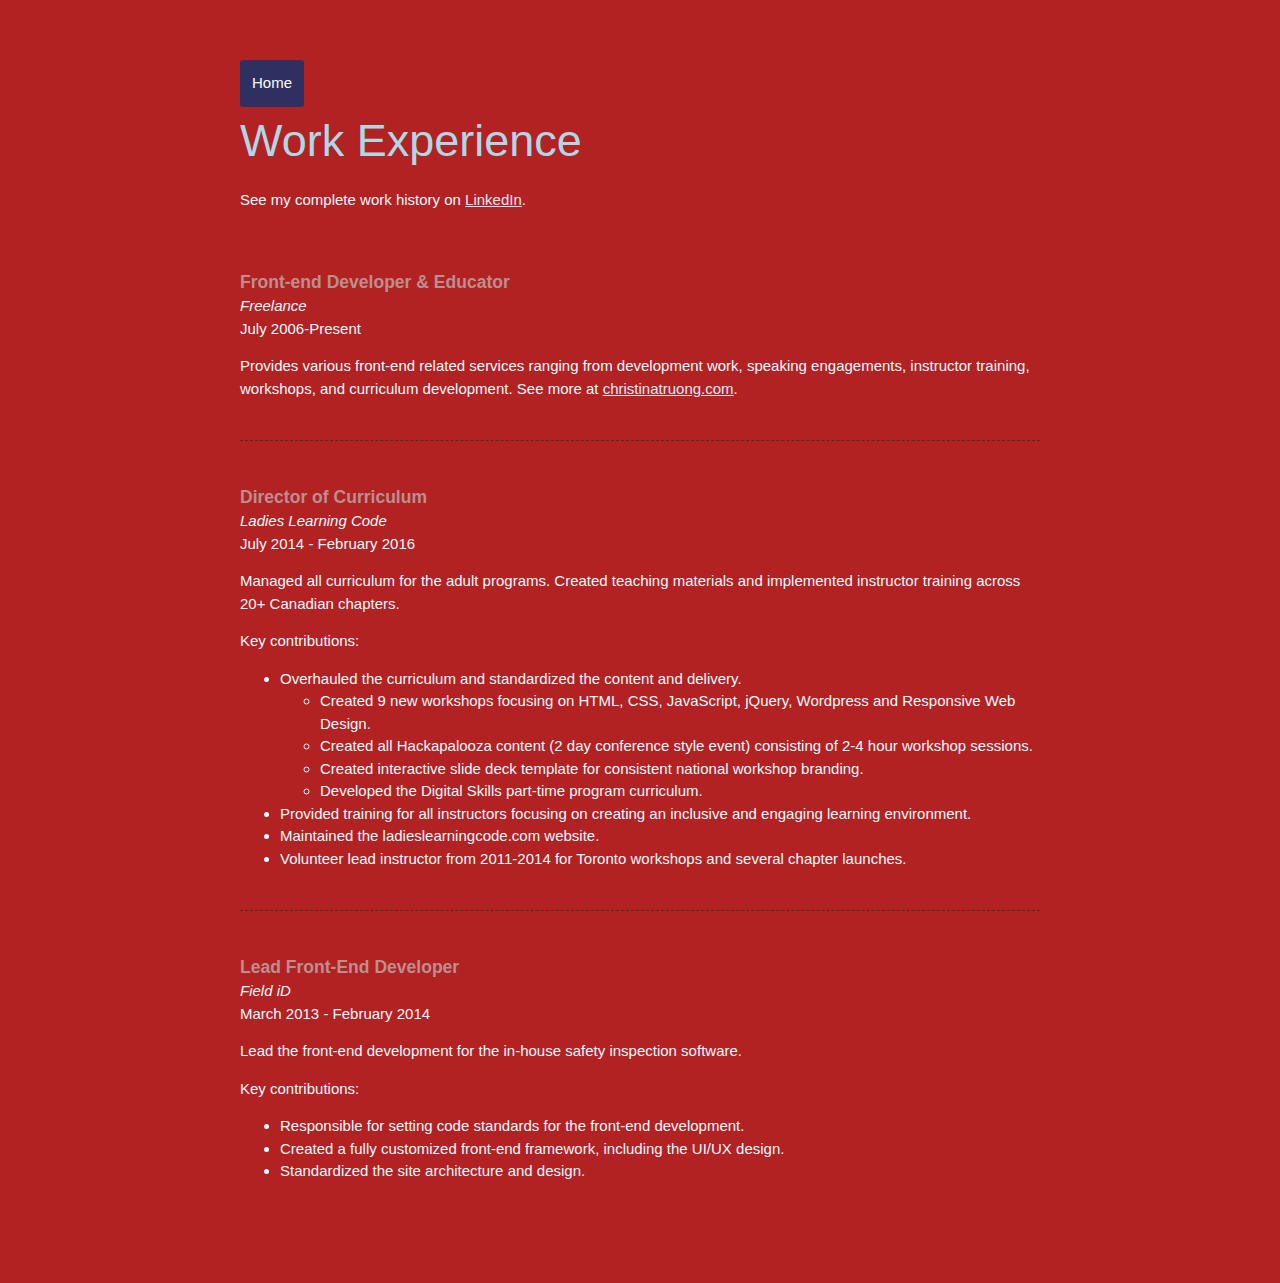
<file: work.html>
<!DOCTYPE html>
<html lang="en">
  <head>
    <meta charset="UTF-8">
    <meta name="viewport" content="width=device-width, initial-scale=1.0">
    <title>Christina Truong, Tech Educator + Front-end Developer</title>
    <link href="https://fonts.googleapis.com/css?family=Caveat|Montserrat:400,600&display=swap" rel="stylesheet">
    <link rel="stylesheet" href="css/styles.css">
  </head>
  <body>
          <!-- ****************  WORK EXPERIENCE  ******************** -->
      <section class="work-experience">
        <div class="content-wrap item-details divider">
          <a class="btn" href="index.html">Home</a>
          <h2>Work Experience</h2>
          <p>See my complete work history on <a href="https://www.linkedin.com/in/christinatruong/">LinkedIn</a>.</p>

          <!-- Job 1 -->
          <section class="job-item">
            <div class="job-details">
              <h3>Front-end Developer & Educator</h3>
              <p>Freelance</p>
              <p>July 2006-Present</p>
            </div>
            <div class="job-summary">
              <p>Provides various front-end related services ranging from development work, speaking engagements, instructor training, workshops, and curriculum development. See more at  <a href="http://christinatruong.com">christinatruong.com</a>.</p>
            </div>
          </section>

          <!-- Job 2 -->
          <section class="job-item">
            <div class="job-details">
              <h3>Director of Curriculum</h3>
              <p>Ladies Learning Code</p>
              <p>July 2014 - February 2016</p>
            </div>
            <div class="job-summary">
              <p>Managed all curriculum for the adult programs. Created teaching materials and implemented instructor training across 20+ Canadian chapters.</p>
              <p>Key contributions:</p>
              <ul>
                <li>Overhauled the curriculum and standardized the content and delivery.
                  <ul>
                    <li>Created 9 new workshops focusing on HTML, CSS, JavaScript, jQuery, Wordpress and Responsive Web Design.</li>
                    <li>Created all Hackapalooza content (2 day conference style event) consisting of 2-4 hour workshop sessions.</li>
                    <li>Created interactive slide deck template for consistent national workshop branding.</li>
                    <li>Developed the Digital Skills part-time program curriculum.</li>
                  </ul>
                </li>
                <li>Provided training for all instructors focusing on creating an inclusive and engaging learning environment.</li>
                <li>Maintained the ladieslearningcode.com website.</li>
                <li>Volunteer lead instructor from 2011-2014 for Toronto workshops and several chapter launches.</li>
              </ul>
            </div>
          </section>

          <!-- Job 3 -->
          <section class="job-item">
            <div class="job-details">
              <h3>Lead Front-End Developer</h3>
              <p>Field iD</p>
              <p>March 2013 - February 2014</p>
            </div>
            <div class="job-summary">
              <p>Lead the front-end development for the in-house safety inspection software.</p>
              <p>Key contributions:</p>
              <ul>
                <li>Responsible for setting code standards for the front-end development.</li>
                <li>Created a fully customized front-end framework, including the UI/UX design.</li>
                <li>Standardized the site architecture and design.</li>
              </ul>
            </div>
          </section>
        </div>
      </section>
</body>
</file>
<file: css/styles.css>
/*
COLOR PALETTE
https://coolors.co/f7fff7-343434-2f3061-ffe66d-a1c6d7
#F7FFF7 - almost white
#343434 - dark gray - almost black
#2F3061 - blue dark
#FFE66D - yellow
#A1C6D7 - blue light
*/


/* Global styles
------------------------------------*/
html {
  box-sizing: border-box;
}
*, *:before, *:after {
  box-sizing: inherit;
}

body {
  color: #343434;
  margin: 0;
  padding: 0;
  font-family: 'Comic Sans', sans-serif;
  font-size: 15px;
  line-height: 1.5;
}
img {
  width: 300px;
}
a {
  color: lavender;
}
a:hover {
  text-decoration: none;
}
h1 {
  font-size: 80px;
  line-height: 1;
}
h2 {
  font-size: 45px;
}
h1, h2 {
  font-family: 'Raleway', 'Open Sans', sans-serif;
  font-weight: 100;
  margin: 0;
  color: lightblue;
}
.content-wrap {
  max-width: 800px;
  width: 85%;
  margin: 0 auto;
  padding: 60px 0;
}
h3 {
  margin-bottom: 0;
  font-family: 'Arial', cursive;
  color: rosybrown
}
.item-details h3 + p {
  font-style: italic;
}
.item-details h3 ~ p {
  margin: 0;
}
.divider > section {
  border-bottom: 1px dashed #343434;
  padding: 25px 0;
}
.divider > section:last-of-type {
  border-bottom: none;
}


/* Profile
------------------------------------*/
.header {
  background: lightslategray;
  color: #F7FFF7;
}
.header .btn {
  color: #F7FFF7;
  background: #2F3061;
  text-decoration: none;
  padding: 10px;
  border-radius: 3px;
  display: inline-block;}
}
.header .btn:hover {
  background: rgba(47, 48, 97, 80%);
}


/* Projects
------------------------------------*/
.projects {
  background: gray;
}
.projects a {
  color: lavender;
}
.projects .btn {
  color: #F7FFF7;
  background: #2F3061;
  text-decoration: none;
  padding: 8px;
  border-radius: 4px;
  display: inline-block;
}
.projects .btn:hover {
  background: rgba(47, 48, 97, 80%);
}
.project-item {
  overflow: hidden;
}
.project-item h3 {
  margin-top: 0;
}


/* Work Experience
------------------------------------*/
.work-experience {
  background-color: firebrick ;
  color: aliceblue
}
.work-experience .btn {
  color: #F7FFF7;
  background: #2F3061;
  text-decoration: none;
  padding: 12px;
  border-radius: 3px;
  display: inline-block;}
}
.work-experience .btn:hover {
  background: rgba(47, 48, 97, 80%);
}

/* Gallery
------------------------------------*/
.gallery {
background: navy;
color:aliceblue
    }
.gallery img{
  border: 1px solid #ddd;
  border-radius: 8px;
  padding: 5px;
  width: 200px;
  margin-right: 5%;
}
.gallery img:hover {
  border: 2px solid gray;
    }



/* Education
------------------------------------*/
.education {
  background-image: url(../images/post-its.jpeg);
  background-size: cover;
  background-position: top right;
  padding-bottom: 100px;
  color:aliceblue;
}
.education p {
  width: 60%;
}


/* Contact Info
------------------------------------*/
footer {
  background: #343434;
  color: #F7FFF7;
}
.contact-list {
  list-style-type: none;
  padding: 0;
}
.contact-list a {
  padding: 15px;
  display: inline-block;
}
</file>
